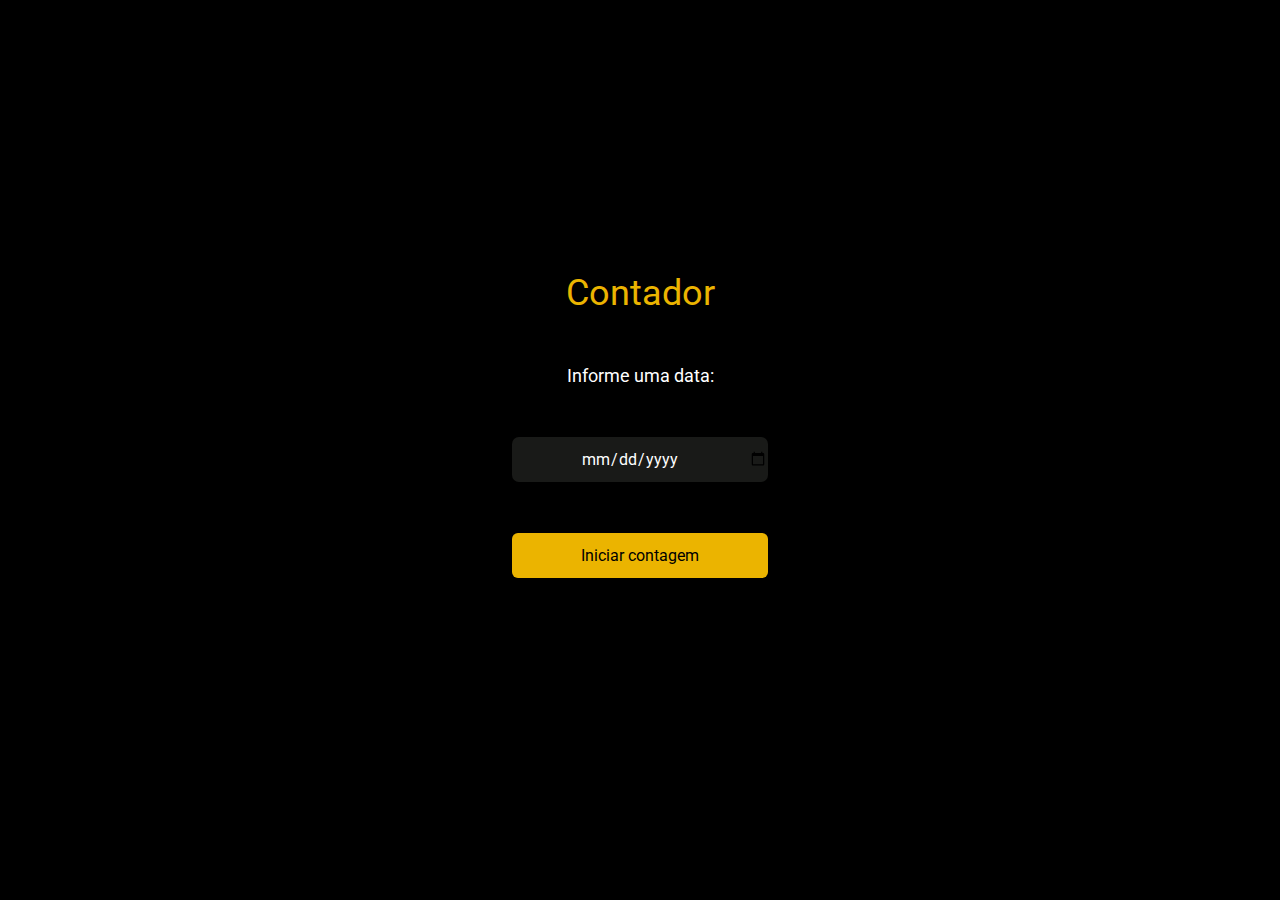
<file: index.html>
<!-- Contador
Informe uma data
DD/MM/AAAA
Iniciar contagem -->
<!DOCTYPE html>
<html lang="pt">

<head>
    <meta charset="UTF-8">
    <meta http-equiv="X-UA-Compatible" content="IE=edge">
    <meta name="viewport" content="width=device-width, initial-scale=1.0">
    <title>DevChallenge| Contador</title>
    <link rel="stylesheet" href="./css/index.css">
    <link rel="shortcut icon" href="https://cdn-icons-png.flaticon.com/512/1248/1248769.png" type="image/x-icon">
</head>

<body>
    <p>Contador</p>
    <div class="container">
        <div class="input">
            Informe uma data:
            <input id="in_data" type="date" placeholder="DD/MM/AAAA">
            <button onclick="armazenarData()">
                Iniciar contagem
            </button>
        </div>
    </div>
</body>

</html>
<script>
    function armazenarData() {
        const hoje = new Date;
        const alvo = new Date(in_data.value);

        if (alvo - hoje > 0) {

            sessionStorage.DATA = in_data.value;

            trocarParaContador()

        } else {

            alert("Selecione uma data que seja maior que a atual!")

        }

    }
    function trocarParaContador() {
        window.location = "contador.html"
    }
</script>
</file>
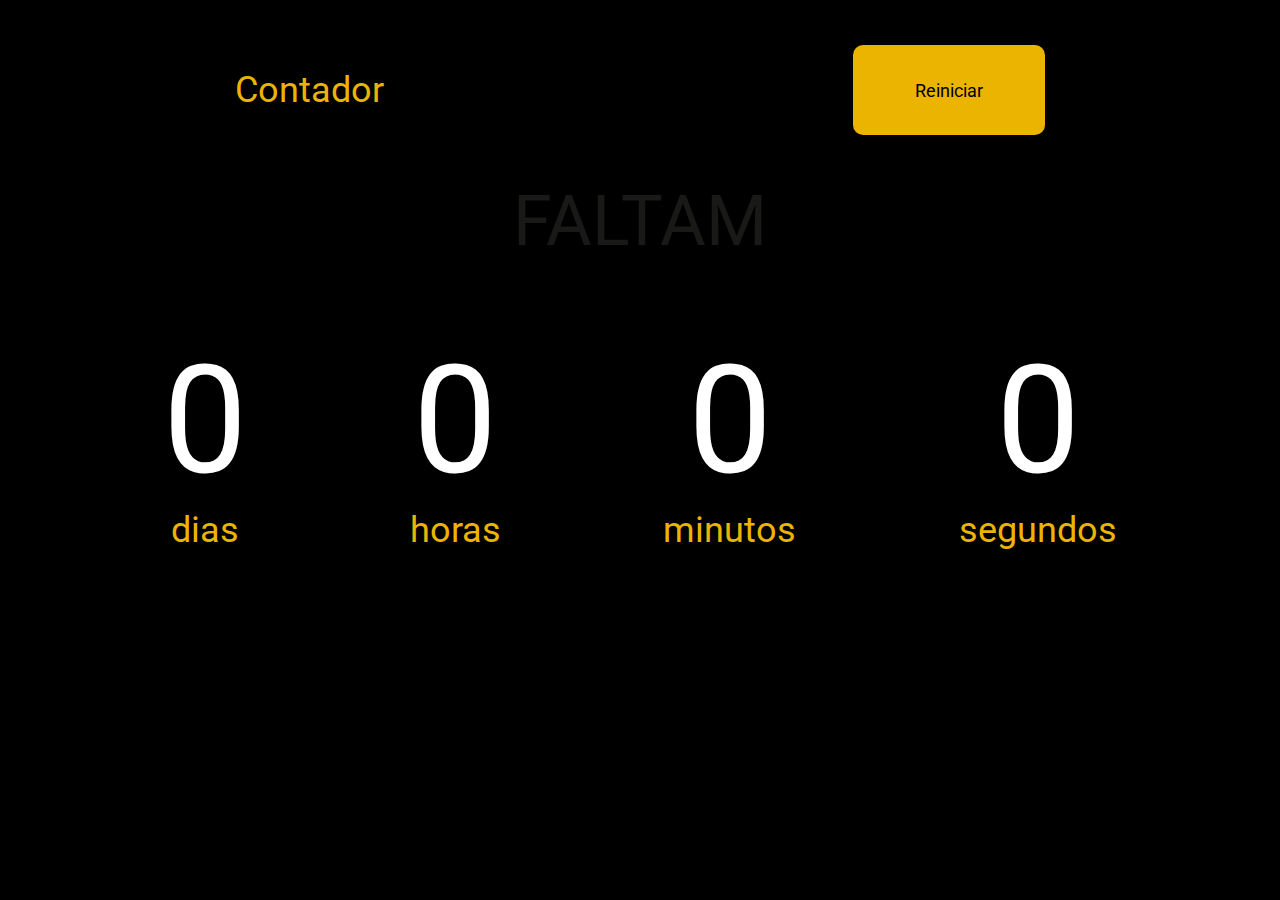
<file: contador.html>
<!-- Contador
Reiniciar
Faltam
Dias Horas Minutos Segundos -->
<!DOCTYPE html>
<html lang="pt">

<head>
    <meta charset="UTF-8">
    <meta http-equiv="X-UA-Compatible" content="IE=edge">
    <meta name="viewport" content="width=device-width, initial-scale=1.0">
    <title>DevChallenge| Contador</title>

    <link rel="stylesheet" href="css/contador.css">
    <link rel="shortcut icon" href="https://cdn-icons-png.flaticon.com/512/1248/1248769.png" type="image/x-icon">
</head>

<body onload="atualizarCronometro()">
    <div class="header">
        <p>
            Contador
        </p>
        <button onclick=reset()>
            Reiniciar
        </button>
    </div>

    <p id="faltam">FALTAM</p>
    <div class="container">
        <div class="cont">
            <p id="dias" class="numero">
                0
            </p>
            dias
        </div>
        <div class="cont">
            <p id="horas" class="numero">
                0
            </p>
            horas
        </div>
        <div class="cont">
            <p id="minutos" class="numero">
                0
            </p>
            minutos
        </div>
        <div class="cont">
            <p id="segundos" class="numero">
                0
            </p>
            segundos
        </div>
    </div>
    <p id="dia">

    </p>
</body>

</html>
<script>
    const diaAlvo = Number(sessionStorage.DATA.at(8) + sessionStorage.DATA.at(9));
    const mesAlvo = Number(sessionStorage.DATA.at(5) + sessionStorage.DATA.at(6));
    const anoAlvo = Number(sessionStorage.DATA.at(0) + sessionStorage.DATA.at(1) + sessionStorage.DATA.at(2) + sessionStorage.DATA.at(3));


    console.log(diaAlvo, mesAlvo, anoAlvo);

    let dataHoje = new Date;
    const dataAlvo = new Date(mesAlvo + '/' + diaAlvo + '/' + anoAlvo);

    dia.innerHTML = dataAlvo;

    function reset() {
        window.location = "index.html"
    }
    function atualizarCronometro() {
        dataHoje = new Date;

        diffSegundosDatas = (dataAlvo - dataHoje) / 1000;
        // Segundos / Qtd de Segundos por dia = Qtd dias
        diffSegundosDatas = diffSegundosDatas / 86400;
        dias.innerHTML = Math.trunc(diffSegundosDatas);
        // Pegar o resto
        diffSegundosDatas = diffSegundosDatas - Math.trunc(diffSegundosDatas);

        // Resto * 24 = Qtd de Horas
        diffSegundosDatas = diffSegundosDatas * 24;
        horas.innerHTML = Math.trunc(diffSegundosDatas);
        diffSegundosDatas = diffSegundosDatas - Math.trunc(diffSegundosDatas);

        // Resto * 60 = Qtd de Minutos
        diffSegundosDatas = diffSegundosDatas * 60;
        minutos.innerHTML = Math.trunc(diffSegundosDatas);
        diffSegundosDatas = diffSegundosDatas - Math.trunc(diffSegundosDatas);

        // Resto * 60 = Qtd de Segundos
        diffSegundosDatas = diffSegundosDatas * 60;
        segundos.innerHTML = Math.trunc(diffSegundosDatas);

        setTimeout(() => {
            atualizarCronometro()
        }, 1000);

    }
</script>
</file>
<file: css/index.css>
@import url('https://fonts.googleapis.com/css2?family=Roboto:ital,wght@0,100;0,300;0,500;1,100;1,300;1,500&display=swap');
*{
    margin: 0;
    padding: 0;
    color: white;
    font-family: 'Roboto';
    font-size: 16px;
    border: black solid 0;
}

body {
    width: 100%;
    height: 100vh;
    background-color: black;
    display: flex;
    flex-direction: column;
    justify-content: center;
    align-items: center;
}
body p {
    color: #ebb400;
    display: flex;
    justify-content: center;
    align-items: center;
    text-align: center;
    font-size: 36px;
}

.container {
    width: 50%;
    height: 35vh;
    display: flex;
    flex-direction: column;
    justify-content: space-evenly;
    align-items: center;
}

.input {
    width: 100%;
    height: 100%;
    display: flex;
    flex-direction: column;
    justify-content: start;
    align-items: center;
    font-size: 18px;
    justify-content: space-evenly;
}
.input input {
    background-color: #191A18;
    width: 40%;
    height: 45px;
    border-radius: 7px;
    text-align: center;
}
.input button {
    background-color: #ebb400;
    color: black;
    width: 40%;
    height: 45px;
    border-radius: 6px;
}
</file>
<file: css/contador.css>
@import url('https://fonts.googleapis.com/css2?family=Roboto:ital,wght@0,100;0,300;0,500;1,100;1,300;1,500&display=swap');

*{
    margin: 0;
    padding: 0;
    color: white;
    font-family: 'Roboto';
    font-size: 36px;
    border: black solid 0;
    color: #ebb400;
}

body {
    background-color: black;
}

.header {
    width: 100%;
    height: 20vh;
    display: flex;
    justify-content: space-around;
    align-items: center;
}
.header p {
    font-size: 36px;
    color: #ebb400;
}
.header button {
    width: 15%;
    height: 50%;
    border-radius: 10px;
    color: black;
    background-color: #ebb400;
    font-size: 18px;
}

#faltam {
    color: #191A18;
    font-size: 70px;
    width: 100%;
    text-align: center;
}

#dia {
    color: #191A18;
    margin-top: 50px;
    font-size: 35px;
    width: 100%;
    text-align: center;
}

.container {
    width: 100%;
    height: 40vh;
    display: flex;
    justify-content: space-evenly;
}

.cont {
    display: flex;
    flex-direction: column;
    justify-content: center;
    align-items: center;
}

.numero {
    color: white;
    font-size: 150px;
}
</file>
